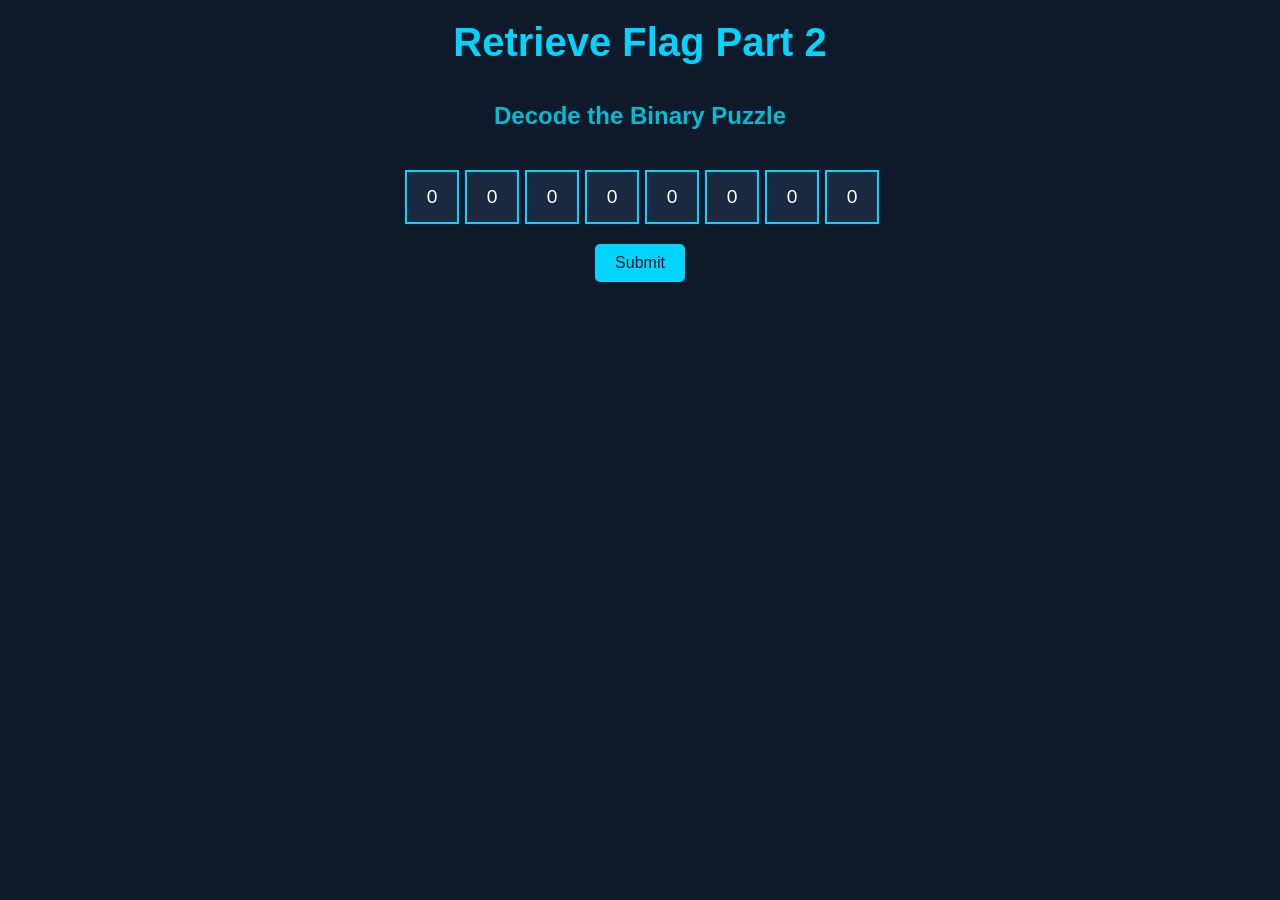
<file: flask/templates/flag_part2.html>
<!DOCTYPE html>
<html lang="en">
  <head>
    <meta charset="UTF-8" />
    <meta name="viewport" content="width=device-width, initial-scale=1.0" />
    <title>Flag Part 2</title>
    <link rel="stylesheet" href="../static/styles/flag_part2.css" />
  </head>
  <body>
    <h1>Retrieve Flag Part 2</h1>
    <h2>Decode the Binary Puzzle</h2>
    <div id="binary-puzzle">
    </div>
    <button id="submit-btn">Submit</button>

    <div id="alert-box">
      <p id="alert-message"></p>
      <button id="close-alert">Close</button>
    </div>
    <script src="../static/scripts/flag_part2.js"></script>
  </body>
</html>
</file>
<file: flask/static/styles/flag_part2.css>
body {
  font-family: Arial, sans-serif;
  background-color: #0e1a29;
  color: #ffffff;
  margin: 0;
  padding: 0;
  display: flex;
  flex-direction: column;
  align-items: center;
  min-height: 100vh;
}

h1 {
  margin-top: 20px;
  color: #00d4ff;
  font-size: 2.5rem;
}

h2 {
  margin-top: 10px;
  color: #00bcd4;
}

#binary-puzzle {
  display: grid;
  grid-template-columns: repeat(8, 50px);
  gap: 10px;
  justify-content: center;
  margin-top: 20px;
}

.binary-cell {
  width: 50px;
  height: 50px;
  background: #1a2940;
  border: 2px solid #00d4ff;
  display: flex;
  align-items: center;
  justify-content: center;
  font-size: 1.2rem;
  color: #ffffff;
  cursor: pointer;
  transition: background-color 0.3s;
}

.binary-cell.selected {
  background-color: #009688;
}

button {
  margin-top: 20px;
  padding: 10px 20px;
  background: #00d4ff;
  color: #0e1a29;
  border: none;
  border-radius: 5px;
  cursor: pointer;
  font-size: 1rem;
  transition: background-color 0.3s;
}

button:hover {
  background-color: #009bb5;
}

#alert-box {
  position: fixed;
  top: 50%;
  left: 50%;
  transform: translate(-50%, -50%);
  background: #16213e;
  color: #ffffff;
  padding: 20px;
  border: 2px solid #00d4ff;
  border-radius: 10px;
  text-align: center;
  display: none;
  z-index: 1000;
}

#alert-box button {
  margin-top: 10px;
}
</file>
